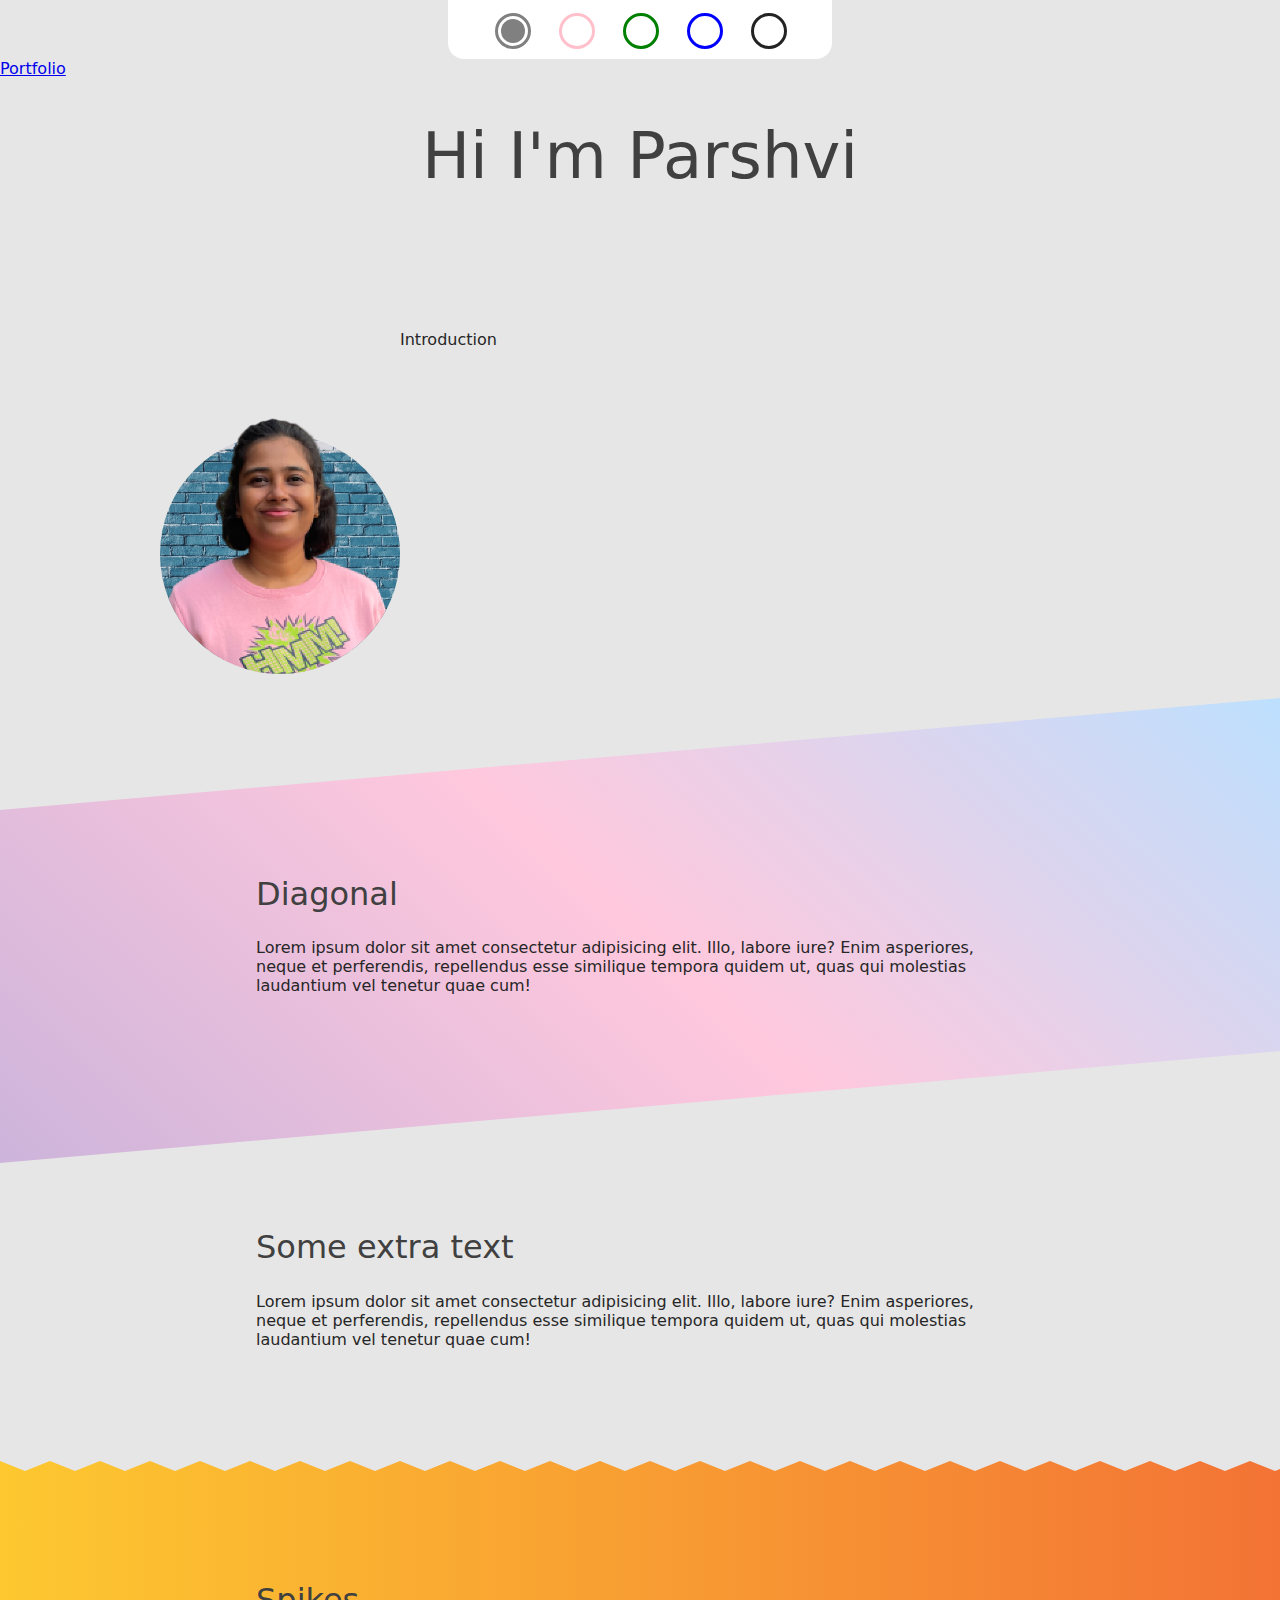
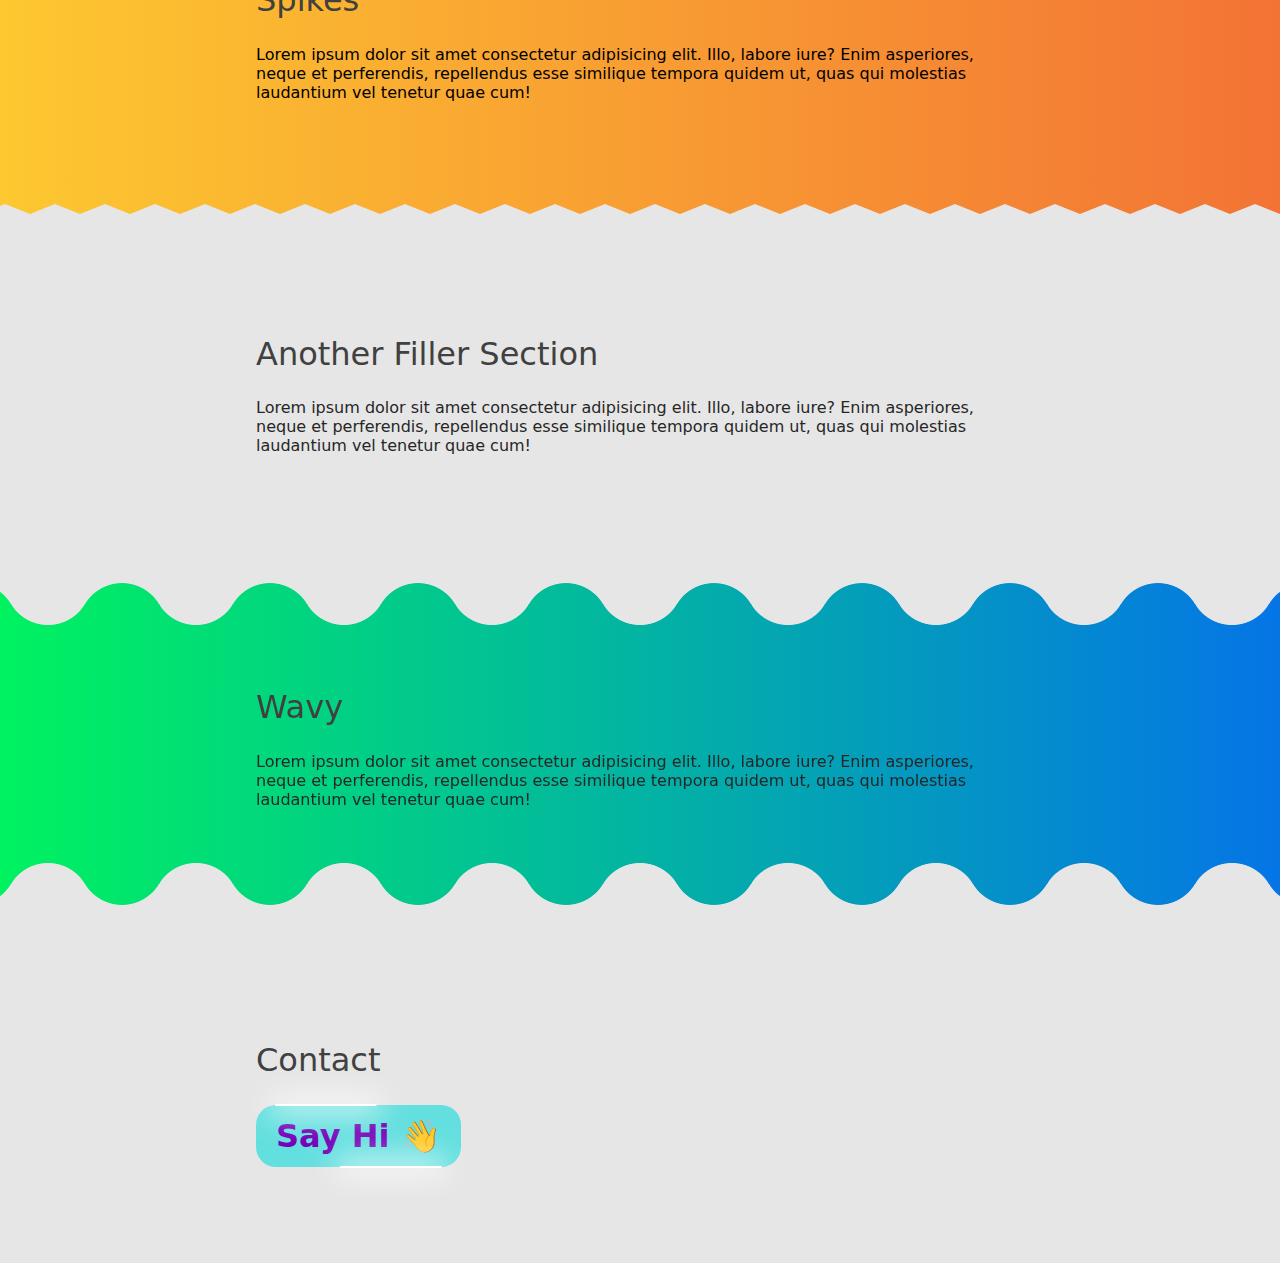
<file: index.html>
<!DOCTYPE html>
<html lang="en">
<head>
    <meta charset="UTF-8">
    <meta http-equiv="X-UA-Compatible" content="IE=edge">
    <meta name="viewport" content="width=device-width, initial-scale=1.0">
    <title>Parshvi</title>
    <link rel="stylesheet" href="style.css">
</head>
<body>
    <form class="color-picker" action ="">
        <fieldset>
            <legend class="visually-hidden">Pick a Color Theme</legend>
            <label for ="theme" class="visually-hidden">Light</label>
            <input type="radio" name ="theme" id="light" checked/>
            <label for="theme" class="visually-hidden">Pink</label>
            <input type="radio" name="theme" id="pink" />
            <label for="theme" class="visually-hidden">Green</label>
            <input type="radio" name="theme" id="green" />
            <label for="theme" class="visually-hidden">Blue</label>
            <input type="radio" name="theme" id="blue" />
            <label for="theme" class="visually-hidden">Dark</label>
            <input type="radio" name="theme" id="dark" />
        </fieldset>

    </form>
    <main>
        <nav>
            <a href="./components/portfolio.html">Portfolio</a>
        </nav>
    <header>
        <h1 class="site-title">Hi I'm Parshvi</h1>
    </header>
    <section class ="introduction">
        <div class="person">
            <div class="person_container">
                <img  class ="person_circle" src="./assets/background.jpeg" alt="">
                <img class ="person_img" src="./assets/me.png" alt="parshvi image">
            </div>
        </div>
        <div>
            <p>Introduction</p>
        </div>
    </section>
    <section class="diagonal">
        <div class ="wrapper">
            <h2 class ="section-title">Diagonal</h2>
            <p>Lorem ipsum dolor sit amet consectetur 
                adipisicing elit. Illo, labore iure?
                 Enim asperiores, neque et perferendis,
                 repellendus esse similique tempora quidem
                  ut,
                  quas qui molestias laudantium vel tenetur
                 quae cum!
            </p>

        </div>
    </section>

    <section>
        <div class ="wrapper">
            <h2 class ="section-title">Some extra text</h2>
            <p>Lorem ipsum dolor sit amet consectetur 
                adipisicing elit. Illo, labore iure?
                 Enim asperiores, neque et perferendis,
                 repellendus esse similique tempora quidem
                  ut,
                  quas qui molestias laudantium vel tenetur
                 quae cum!
            </p>

        </div>
    </section>

    <section class="spikes">
        <div class ="wrapper">
            <h2 class ="section-title">Spikes</h2>
            <p>Lorem ipsum dolor sit amet consectetur 
                adipisicing elit. Illo, labore iure?
                 Enim asperiores, neque et perferendis,
                 repellendus esse similique tempora quidem
                  ut,
                  quas qui molestias laudantium vel tenetur
                 quae cum!
            </p>

        </div>
    </section>

    <section>
        <div class ="wrapper">
            <h2 class ="section-title">Another Filler Section</h2>
            <p>Lorem ipsum dolor sit amet consectetur 
                adipisicing elit. Illo, labore iure?
                 Enim asperiores, neque et perferendis,
                 repellendus esse similique tempora quidem
                  ut,
                  quas qui molestias laudantium vel tenetur
                 quae cum!
            </p>

        </div>
    </section>

    <section class="wavy">
        <div class ="wrapper">
            <h2 class ="section-title">Wavy</h2>
            <p>Lorem ipsum dolor sit amet consectetur 
                adipisicing elit. Illo, labore iure?
                 Enim asperiores, neque et perferendis,
                 repellendus esse similique tempora quidem
                  ut,
                  quas qui molestias laudantium vel tenetur
                 quae cum!
            </p>

        </div>
    </section>
    <section class="contact">
        <div class="wrapper">
            <h2 class="section-title">Contact</h2>
            <button class ="button glow-effect"> 
                Say Hi 👋
                <svg class="glow-container">
                    <rect pathLength ="100"stroke-linecap="round" class="glow-blur"></rect>
                    <rect pathLength ="100"stroke-linecap="round" class="glow-line"></rect>
                </svg>

            </button>
    
        </div>
    </section>
</main>
</body>
</html>
</file>
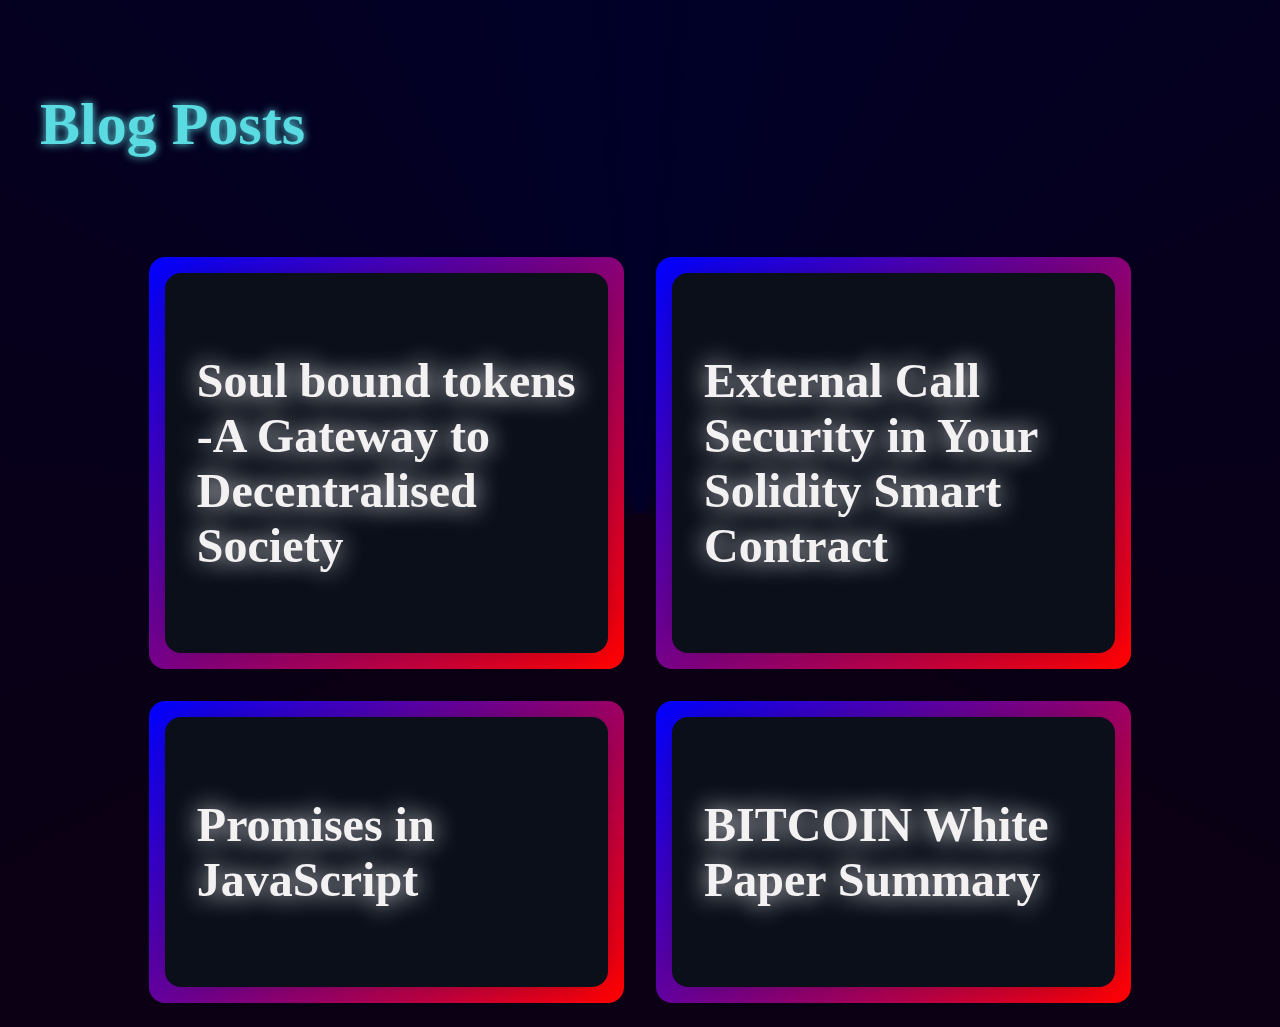
<file: components/portfolio.html>
<!DOCTYPE html>
<html lang="en">
<head>
    <meta charset="UTF-8">
    <meta http-equiv="X-UA-Compatible" content="IE=edge">
    <meta name="viewport" content="width=device-width, initial-scale=1.0">
    <link rel ="stylesheet" href="portfolio.css">
    <title>Parshvi- Portfolio</title>
</head>
<body>
   <main>
   
    <section class="blog-post">
        <header class="blog-heading">
            <h2>Blog Posts</h2>
        </header>
        <main>
        <div class="block-background" onclick="window.open('https://medium.com/coinmonks/soul-bound-tokens-a-gateway-to-decentralised-society-656b0dabcd7f','newwindow');">
            <p>Soul bound tokens -A Gateway to Decentralised Society</p>
        </div>
<div class="block-background"
    onclick="window.open('https://medium.com/coinmonks/external-call-security-in-your-solidity-smart-contract-2d7c0be5e20','newwindow');">
    <p>External Call Security in Your Solidity Smart Contract</p>
</div>
<div class="block-background"
    onclick="window.open('https://medium.com/@parshvisri/promises-in-javascript-25b6f486d5e6','newwindow');">
    <p>Promises in JavaScript</p>
</div>
<div class="block-background"
    onclick="window.open('https://medium.com/coinmonks/bitcoin-white-paper-summary-afd6e5642254','newwindow');">
    <p>BITCOIN White Paper Summary</p>
</div>
</main>
    </section>
   </main>
    <script src="./main.js"></script>

</body>
</html>
</file>
<file: style.css>
*,
*::before,
*::after {
    box-sizing: border-box;
    padding: 0;
    font: inherit;
}
:root{
  --clr-body-bg: hsl(0 0% 90%);
  --clr-card-bg: hsl(0 0% 100%);
  --clr-text: hsl(0 0% 15%);
  --clr-heading: hsl(0 0% 25%);
  --glow-blur-color:white;
  --glow-line-color:white;
}

html{
    color-scheme :dark light;
}
body{
    background: var(--clr-body-bg);
    color: var(--clr-text);
    font-family: system-ui;
    font-size: 2.5 rem;
    line-height: 1.5 rem;
    padding:20 rem 0;
    margin:0;
}
h1,h2,h3{
    color: var(--clr-heading);
    line-height:1.1;
}
img{
    max-width: 100%;
    display: block;
}
.introduction{
    display: flex;
}
.person{
    position : relative;
    max-width: 15rem;
    margin-left: 10rem;
    /* margin-inline : auto; */

}
.person_circle{
    position: absolute;
    inset:auto 0 0;
    aspect-ratio: 1/1;
    width: 100%;
    border-radius: 50%;
    object-fit: cover;
    margin-inline: auto;
}
.person_container{
    aspect-ratio: 1/1.5;
    display: grid;
    align-items: end;
    border-radius: 0 0 100vw 100vw;
    overflow: hidden;
    transition: transform 250ms ease;
}
.person_container:hover{
    transform: scale(1.1)
}
.person_img{
    position: relative;
    z-index: 2;
    transform: scale(1.1);
    transition : transform calc(250ms * 1.2) ease;
}
.person_container:hover .person_img{
    transform: scale(1.1) translateY(-1.5rem);
}
.wrapper{
    max-width: 50rem;
    margin-inline: auto;
    padding : 1rem;
}
.site-title{
    font-size: 4rem;
    text-align: center;
}
.section-title{
    font-size: 2rem;
}
section{
    padding-block: 5rem;
}
.diagonal{
    --skew-angle : -5deg;
    --background:linear-gradient(
            45deg,
        #cdb4db,
        #ffc8dd,
        #bde0fe
    );
    position: relative;
    isolation: isolate;
    color: var(--clr-text)
}
.diagonal::after{
    content:'';
    position: absolute;
    z-index:-1;
   background: var(--background);
    inset: 0;
    transform: skewY(var(--skew-angle));
}
.spikes{
    --spikes-color: var(--clr-body-bg);
    --spikes-width: 50px;
    --spikes-height: 10px;
    position: relative;
    background: linear-gradient(
        to right,
        #fdc830,
        #f37335
    );
    color: black;
}
.spikes::before,
.spikes::after{
    content:'';
    position: absolute;
    width: 100%;
    height: var(--spikes-height);
    background: var(--spikes-color);
    -webkit-mask-image:url('./assets/triangle.svg');
    -webkit-mask-size: var(--spikes-width) var(--spikes-height);
    webkit-mask-image:url('./assets/triangle.svg');
    webkit-mask-size: var(--spikes-width) var(--spikes-height);
}
.spikes::before{
    top: 0;
}
.spikes::after{
    bottom:0;
    transform : rotate(.5turn);
}
.wavy{
    background: linear-gradient(
        to right,
        #00f260,
        #0575e6
    );
 
  --mask:
    radial-gradient(43.15px at 50% 59.20px,#000 99%,#0000 101%) calc(50% - 74px) 0/148px 51% repeat-x,
    radial-gradient(43.15px at 50% -22.2px,#0000 99%,#000 101%) 50% 37px/148px calc(51% - 37px) repeat-x,
    radial-gradient(43.15px at 50% calc(100% - 59.20px),#000 99%,#0000 101%) calc(50% - 74px) 100%/148px 51% repeat-x,
    radial-gradient(43.15px at 50% calc(100% + 22.20px),#0000 99%,#000 101%) 50% calc(100% - 37px)/148px calc(51% - 37px) repeat-x;
  -webkit-mask: var(--mask);
          mask: var(--mask);

}
.visually-hidden{
    
    clip: rect(0,0,0,0);
    clip-path: inset(50%);
    height: 1px;
    overflow: hidden;
    position: absolute;
    white-space: nowrap;
    width: 1px;
}
.color-picker > fieldset{
    border: 0;
    display: flex;
    gap: 2rem;
    background: #fff;
    padding: 1rem 3rem;
    margin-inline: auto;
    width: fit-content;
    border-radius: 0 0 1rem 1rem;
}
.color-picker input[type="radio"]{
appearance: none;
  width: 1.5rem;
  height: 1.5rem;
  outline: 3px solid var(--radio-color, currentColor);
  outline-offset: 3px;
  border-radius: 50%;
}
.color-picker input[type="radio"]:checked{
    background-color: var(--radio-color)
}
.color-picker input[type="radio"]#pink{
    --radio-color: pink;
    
}
.color-picker input[type="radio"]#green{
    --radio-color: green;
}
.color-picker input[type="radio"]#blue{
    --radio-color: blue;
   
}
.color-picker input[type="radio"]#light{
    --radio-color: gray;
   
}
.color-picker input[type="radio"]#dark{
    --radio-color: #232323;
   
}

:root:has(#pink:checked){
  --clr-body-bg: hsl(310 50% 90%);
  --clr-card-bg: hsl(310 50% 100%);
  --clr-text: hsl(310 50% 15%);
  --clr-heading: hsl(310 50% 25%);
  --glow-blur-color:#b388eb;
  --glow-line-color:#b388eb;
}
:root:has(#blue:checked){
  --clr-body-bg: hsl(209 50% 90%);
  --clr-card-bg: hsl(209 50% 100%);
  --clr-text: hsl(209 50% 15%);
  --clr-heading: hsl(209 50% 25%);
  --glow-blur-color:#c8b6ff;
  --glow-line-color:#c8b6ff;
}
:root:has(#green:checked){
  --clr-body-bg: hsl(109 50% 90%);
  --clr-card-bg: hsl(109 50% 100%);
  --clr-text: hsl(109 50% 15%);
  --clr-heading: hsl(109 50% 25%);
  --glow-blur-color:#52B69A;
  --glow-line-color:#52B69A;
}
:root:has(#dark:checked){
  --clr-body-bg: hsl(209 50% 10%);
  --clr-card-bg: hsl(209 50% 5%);
  --clr-text: hsl(209 50% 90%);
  --clr-heading: hsl(209 50% 80%);
  --glow-blur-color:#ffe45e;
  --glow-line-color:#ffe45e;
}

.button{
    cursor: pointer;
    font-size: 2rem;
    font-family: inherit;
    font-weight: 700;
    color: #7400B8;
    background-color : #64DFDF;
    padding: 0.75rem 1.25rem;
    border: 0;
    border-radius: 1.25rem;

}
.glow-effect{
    --container-offset: 100px;
    --glow-line-thickness: 2px;
        --glow-blur-size:15px;
    position: relative;
}
.glow-container {
    position: absolute;
    inset:calc(var(--container-offset)/-2);
    width: calc(100% + var(--container-offset));
    height:calc(100% + var(--container-offset));
}
.glow-blur, .glow-line{
    width: calc(100% - var(--container-offset));
    height:calc(100% - var(--container-offset));
    x:calc(var(--container-offset)/2);
    y:calc(var(--container-offset)/2);
    rx:1.25rem;
    fill: transparent;
    stroke: black;
    stroke-width: 5px;
    stroke-dasharray: 20px 30px;
    transition: stroke-dashoffset 2000ms;
}
.glow-effect:hover .glow-blur,
.glow-effect:hover .glow-line{
    stroke-dashoffset: -50px;
}
.glow-line{
    stroke: var(--glow-line-color);
    stroke-width:var(--glow-line-thickness);
}
.glow-blur{
    filter: blur(var(--glow-blur-size));
    stroke: var(--glow-blur-color);
    stroke-width:var(--glow-blur-size);
}
</file>
<file: components/portfolio.css>
:root{
    --pink : hsl(338,70%,55%);
    --teal : hsl(183,70%,62%);
    --white: hsl(334,7%,95%);
}
body{
    background: hsl(224,32%,12%);
    background-image: conic-gradient(
        from 0deg at 50% 50%,
        blue,
        purple,
        purple,
        blue
    );
    background-blend-mode:multiply;
    min-block-size: 100dvh;
    display: grid;
    place-items: center;
}
.blog-post main{
    display: flex;
    flex-wrap:wrap;
    justify-content:center;
}
.block-background{
    --undefined: var(--white);
    font-size: 3rem;
    font-weight:bold;
    width: 30%;
    overflow-wrap: break-word;
    color: var(--undefined);
    background: hsl(222, 45%, 7%);
    padding: 2rem;
     margin: 2rem;
    border-radius: 1rem;
    position: relative;
    transform-style: preserve-3d;
    transform: perspective(5000px)
    rotateY(var(--rotateY)) rotateX(var(--rotateX));
}
.block-background > *{
    text-shadow: 0 0 0.5em currentColor;
}
.block-background::before,
.block-background::after{
    content:"";
    position: absolute;
    border-radius: inherit;
    
}
.block-background::before{
    inset: 0.75rem;
    border-radius: inherit;
    background: black;
    z-index: -1;
    transform: translateZ(-50px);
    filter: blur(15px);
    opacity:0.5;
}
.block-background::after{
    z-index: -2;
    inset: -1rem;
    background: linear-gradient(-45deg, red,blue);
    transform: translateZ(-50px);   
}
.blog-heading{
    color: var(--teal);
    font-size: 2.5rem;
    text-shadow: 0 0 0.5rem currentColor;
    padding: 2rem;
}
</file>
